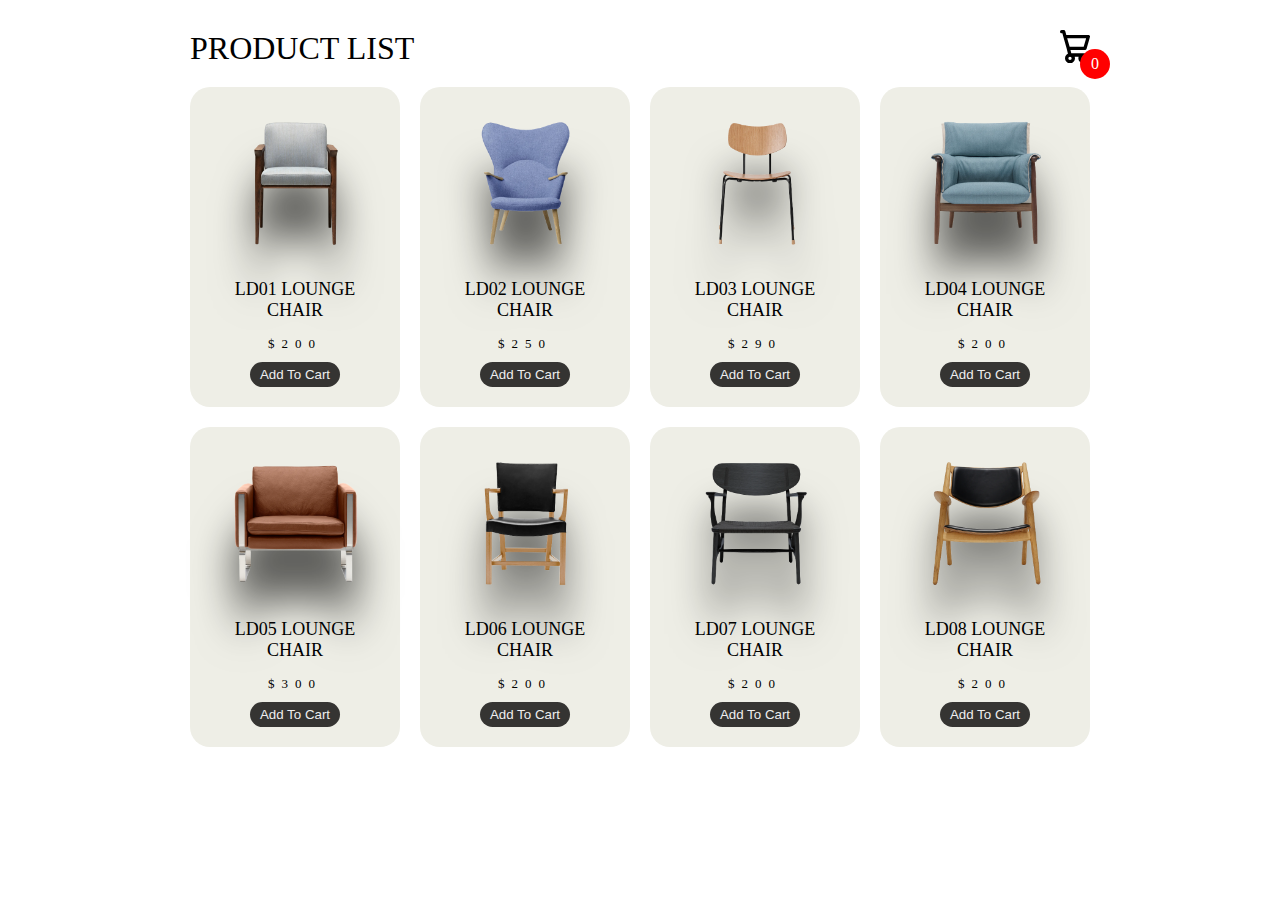
<file: index.html>
<!DOCTYPE html>
<html lang="en">
<head>
    <meta charset="UTF-8">
    <meta name="viewport" content="width=device-width, initial-scale=1.0">
    <title>Document</title>
    <link rel="stylesheet" href="styles.css">
</head>
<body class="">
    
    <div class="container">
        <header>
            <div class="title">PRODUCT LIST</div>
            <div class="icon-cart">
                <svg aria-hidden="true" xmlns="http://www.w3.org/2000/svg" fill="none" viewBox="0 0 18 20">
                    <path stroke="currentColor" stroke-linecap="round" stroke-linejoin="round" stroke-width="2" d="M6 15a2 2 0 1 0 0 4 2 2 0 0 0 0-4Zm0 0h8m-8 0-1-4m9 4a2 2 0 1 0 0 4 2 2 0 0 0 0-4Zm-9-4h10l2-7H3m2 7L3 4m0 0-.792-3H1"/>
                </svg>
                <span>0</span>
            </div>
        </header>
        <div class="listProduct">

        </div>
    </div>
    <div class="cartTab">
        <h1>Shopping Cart</h1>
        <div class="listCart">
            
        </div>
        <div class="btn">
            <button class="close">CLOSE</button>
            <button class="checkOut">Check Out</button>
        </div>
    </div>

    <script src="app.js"></script>
</body>
</html>
</file>
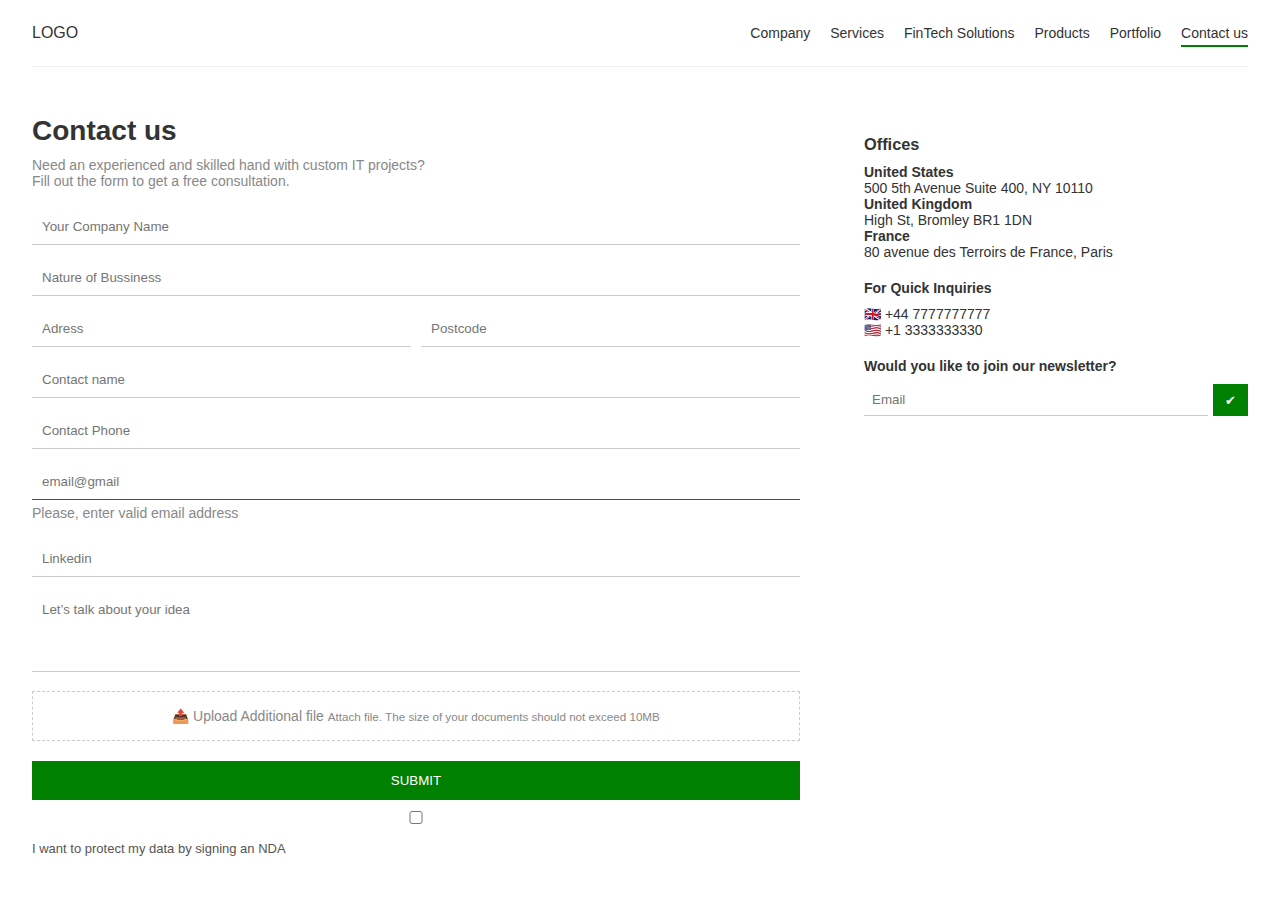
<file: chapter3/index.html>
<!DOCTYPE html>
<html lang="en">
<head>
  <meta charset="UTF-8">
  <title>Contact Us</title>
  <link rel="stylesheet" href="style.css">
</head>
<body>
  <header>
    <nav class="nav">
      <div class="logo">LOGO</div>
      <ul class="menu">
        <li><a href="#">Company</a></li>
        <li><a href="#">Services</a></li>
        <li><a href="#">FinTech Solutions</a></li>
        <li><a href="#">Products</a></li>
        <li><a href="#">Portfolio</a></li>
        <li><a class="active" href="#">Contact us</a></li>
      </ul>
    </nav>
  </header>

  <main class="container">
    <section class="contact-form">
      <h1>Contact us</h1>
      <p>Need an experienced and skilled hand with custom IT projects? <br> Fill out the form to get a free consultation.</p>
      <form>
        <input type="text" placeholder="Your Company Name">
        <input type="text" placeholder="Nature of Bussiness">
        <div class="row">
          <input type="text" placeholder="Adress">
          <input type="text" placeholder="Postcode">
        </div>
        <input type="text" placeholder="Contact name">
        <input type="text" placeholder="Contact Phone">
        <input type="email" placeholder="email@gmail" class="error">
        <p class="error-text">Please, enter valid email address</p>
        <input type="text" placeholder="Linkedin">
        <textarea placeholder="Let’s talk about your idea"></textarea>
        <div class="upload-box">
          <span>📤 Upload Additional file</span>
          <small>Attach file. The size of your documents should not exceed 10MB</small>
        </div>
        <button type="submit" class="submit-btn">SUBMIT</button>
        <label class="checkbox">
          <input type="checkbox"> I want to protect my data by signing an NDA
        </label>
      </form>
    </section>

    <section class="contact-info">
      <h3>Offices</h3>
      <p><strong>United States</strong><br>500 5th Avenue Suite 400, NY 10110</p>
      <p><strong>United Kingdom</strong><br>High St, Bromley BR1 1DN</p>
      <p><strong>France</strong><br>80 avenue des Terroirs de France, Paris</p>

      <h4>For Quick Inquiries</h4>
      <p>🇬🇧 +44 7777777777<br>🇺🇸 +1 3333333330</p>

      <h4>Would you like to join our newsletter?</h4>
      <div class="newsletter">
        <input type="email" placeholder="Email">
        <button>✔</button>
      </div>
    </section>
  </main>
</body>
</html>
</file>
<file: styles.css>
body{
    margin: 0;
    font-family: Poppins;
}
.container{
    width: 900px;
    margin: auto;
    max-width: 90vw;
    text-align: center;
    padding-top: 10px;
    transition: transform .5s;
}
svg{
    width: 30px;
}
header{
    display: flex;
    justify-content: space-between;
    align-items: center;
    padding: 20px 0;
}
.icon-cart{
    position: relative;
}
.icon-cart span{
    position: absolute;
    background-color: red;
    width: 30px;
    height: 30px;
    display: flex;
    justify-content: center;
    align-items: center;
    border-radius: 50%;
    color: #fff;
    top: 50%;
    right: -20px;
}
.title{
    font-size: xx-large;
}
.listProduct .item img{
    width: 90%;
    filter: drop-shadow(0 50px 20px #0009);
}
.listProduct{
    display: grid;
    grid-template-columns: repeat(4, 1fr);
    gap: 20px;
}
.listProduct .item{
    background-color: #EEEEE6;
    padding: 20px;
    border-radius: 20px;
}
.listProduct .item h2{
    font-weight: 500;
    font-size: large;
}
.listProduct .item .price{
    letter-spacing: 7px;
    font-size: small;
}
.listProduct .item button{
    background-color: #353432;
    color: #eee;
    border: none;
    padding: 5px 10px;
    margin-top: 10px;
    border-radius: 20px;
}

/* cart */
.cartTab{
    width: 400px;
    background-color: #353432;
    color: #eee;
    position: fixed;
    top: 0;
    right: -400px;
    bottom: 0;
    display: grid;
    grid-template-rows: 70px 1fr 70px;
    transition: .5s;
}
body.showCart .cartTab{
    right: 0;
}
body.showCart .container{
    transform: translateX(-250px);
}
.cartTab h1{
    padding: 20px;
    margin: 0;
    font-weight: 300;
}
.cartTab .btn{
    display: grid;
    grid-template-columns: repeat(2, 1fr);
}
.cartTab button{
    background-color: #E8BC0E;
    border: none;
    font-family: Poppins;
    font-weight: 500;
    cursor: pointer;
}
.cartTab .close{
    background-color: #eee;
}
.listCart .item img{
    width: 100%;
}
.listCart .item{
    display: grid;
    grid-template-columns: 70px 150px 50px 1fr;
    gap: 10px;
    text-align: center;
    align-items: center;
}
.listCart .quantity span{
    display: inline-block;
    width: 25px;
    height: 25px;
    background-color: #eee;
    border-radius: 50%;
    color: #555;
    cursor: pointer;
}
.listCart .quantity span:nth-child(2){
    background-color: transparent;
    color: #eee;
    cursor: auto;
}
.listCart .item:nth-child(even){
    background-color: #eee1;
}
.listCart{
    overflow: auto;
}
.listCart::-webkit-scrollbar{
    width: 0;
}
@media only screen and (max-width: 992px) {
    .listProduct{
        grid-template-columns: repeat(3, 1fr);
    }
}


/* mobile */
@media only screen and (max-width: 768px) {
    .listProduct{
        grid-template-columns: repeat(2, 1fr);
    }
}
</file>
<file: chapter3/style.css>
* {
    box-sizing: border-box;
    margin: 0;
    padding: 0;
    font-family: 'Arial', sans-serif;
  }
  
  body {
    background: #fff;
    color: #333;
    padding: 0 2rem;
  }
  
  .nav {
    display: flex;
    justify-content: space-between;
    align-items: center;
    padding: 1.5rem 0;
    border-bottom: 1px solid #eee;
  }
  
  .nav .menu {
    list-style: none;
    display: flex;
    gap: 20px;
  }
  
  .menu a {
    text-decoration: none;
    color: #333;
    font-size: 14px;
  }
  
  .menu a.active {
    border-bottom: 2px solid green;
    padding-bottom: 4px;
  }
  
  .container {
    display: flex;
    gap: 4rem;
    padding: 3rem 0;
  }
  
  .contact-form {
    flex: 2;
  }
  
  .contact-form h1 {
    font-size: 28px;
    margin-bottom: 10px;
  }
  
  .contact-form p {
    font-size: 14px;
    color: #888;
    margin-bottom: 20px;
  }
  
  form input, form textarea {
    width: 100%;
    margin-bottom: 15px;
    padding: 10px;
    border: none;
    border-bottom: 1px solid #ccc;
  }
  
  form textarea {
    resize: none;
    height: 80px;
  }
  
  .row {
    display: flex;
    gap: 10px;
  }
  
  .upload-box {
    border: 1px dashed #ccc;
    padding: 1rem;
    margin-bottom: 20px;
    text-align: center;
    font-size: 14px;
    color: #888;
  }
  
  .submit-btn {
    width: 100%;
    background: green;
    color: #fff;
    padding: 12px;
    border: none;
    margin-bottom: 10px;
    cursor: pointer;
  }
  
  .checkbox {
    font-size: 13px;
    color: #555;
  }
  
  .contact-info {
    flex: 1;
    font-size: 14px;
  }
  
  .contact-info h3, .contact-info h4 {
    margin: 20px 0 10px;
  }
  
  .newsletter {
    display: flex;
    gap: 5px;
  }
  
  .newsletter input {
    flex: 1;
    border: none;
    border-bottom: 1px solid #ccc;
    padding: 8px;
  }
  
  .newsletter button {
    background: green;
    color: #fff;
    border: none;
    padding: 8px 12px;
    cursor: pointer;
  }
  
  .error {
    border-bottom: 1px solid red !important;
  }
  
  .error-text {
    color: red;
    font-size: 12px;
    margin-top: -10px;
    margin-bottom: 15px;
  }
</file>
